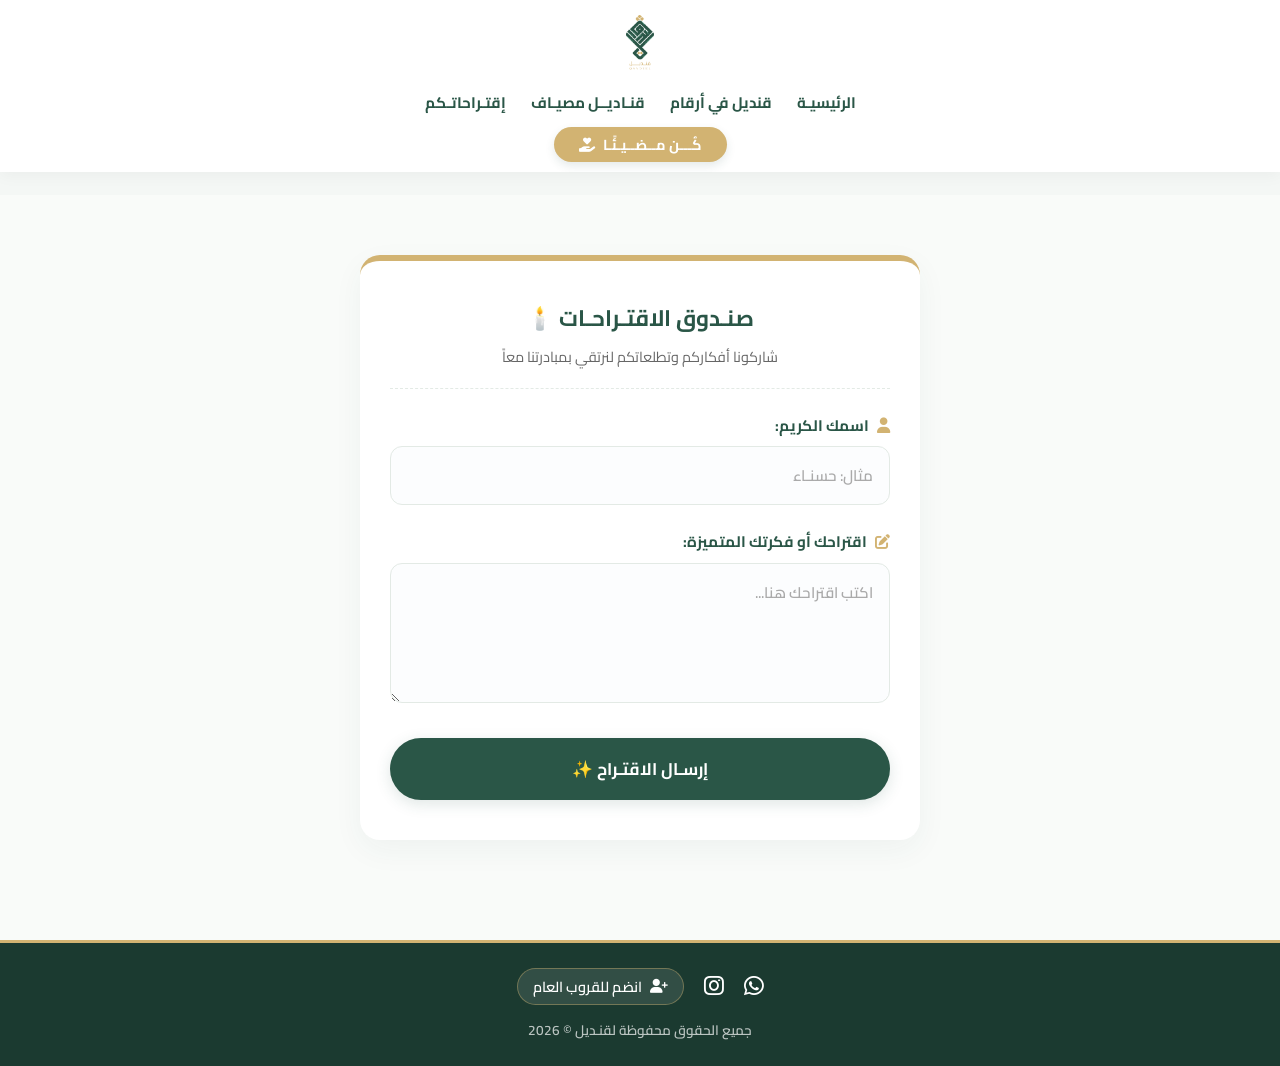
<file: index.html>
<!DOCTYPE html>
<html lang="ar" dir="rtl">
<head>
    <meta charset="UTF-8">
    <meta name="viewport" content="width=device-width, initial-scale=1.0">
    <title>صندوق الاقتراحات - فريقنا</title>

    <!-- ربط ملف التنسيق الرئيسي لجلب الـ Navbar والـ Footer والمظهر العام -->
    <link rel="stylesheet" href="styleq.css">

    <!-- استدعاء خط Cairo المعتمد للموقع ليتطابق تماماً مع "مشاركين مصياف" -->
    <link rel="preconnect" href="https://fonts.googleapis.com">
    <link rel="preconnect" href="https://fonts.gstatic.com" crossorigin>
    <link href="https://fonts.googleapis.com/css2?family=Cairo:wght@400;600;700&display=swap" rel="stylesheet">

    <!-- مكتبة الأيقونات Font Awesome لدعم مظهر الحقول -->
    <link rel="stylesheet" href="https://cdnjs.cloudflare.com/ajax/libs/font-awesome/6.4.0/css/all.min.css">

    <!-- تنسيقات صندوق الاقتراحات المستقلة المتوافقة مع خط Cairo -->
    <style>
        :root {
            --sug-primary: #2A5647;   /* اللون الأخضر لقنديل */
            --sug-accent: #D2B372;    /* اللون الذهبي الفخم */
            --sug-bg: #F9FBF9;        /* خلفية مريحة لقسم الاقتراحات */
            --sug-white: #ffffff;
            --sug-text: #333333;
        }

        /* تطبيق خط Cairo على الصفحة بالكامل لتوحيد مظهر الناف بار والفوتر */
        body, header, footer, nav, ul, li, a {
            font-family: 'Cairo', sans-serif !important;
        }

        .suggestions-section {
            padding: 60px 0 100px 0;
            display: flex;
            justify-content: center;
            align-items: center;
            background-color: var(--sug-bg);
            min-height: 70vh;
            font-family: 'Cairo', sans-serif;
        }

        .sug-page-container {
            width: 100%;
            max-width: 600px; /* الحجم المحكوم والأنيق للصندوق */
            padding: 0 20px;
            box-sizing: border-box;
        }

        .sug-page-box {
            background-color: var(--sug-white);
            padding: 40px 30px;
            border-radius: 20px;
            box-shadow: 0 10px 30px rgba(42, 86, 71, 0.05); /* ظل ناعم بلمحة أخاذة من لون الهوية */
            border-top: 6px solid var(--sug-accent); /* الخط الذهبي الفخم في الأعلى تماماً */
            box-sizing: border-box;
            transition: all 0.3s ease;
        }

        /* تنسيق العنوان الداخلي الجديد ليبقى ثابتاً داخل البوكس */
        .sug-page-header {
            text-align: center; 
            margin-bottom: 25px; 
            border-bottom: 1px dashed #e3eae5; 
            padding-bottom: 20px;
            display: block;
        }

        .sug-page-header h2 {
            color: var(--sug-primary); 
            font-size: 1.4rem; 
            font-weight: 700; 
            margin: 0 0 8px 0; 
            font-family: 'Cairo', sans-serif;
        }

        .sug-page-header p {
            color: #666; 
            font-size: 0.9rem; 
            margin: 0; 
            font-family: 'Cairo', sans-serif;
        }

        .sug-page-form {
            margin-top: 15px;
            display: flex;
            flex-direction: column;
            gap: 25px; /* مسافات متناسقة بين الحقول */
        }

        .sug-page-group {
            display: flex;
            flex-direction: column;
            gap: 8px;
            text-align: right;
        }

        .sug-page-group label {
            display: block;
            color: var(--sug-primary);
            font-weight: 700;
            font-size: 0.95rem;
            font-family: 'Cairo', sans-serif;
        }

        .sug-page-group label i {
            color: var(--sug-accent); /* الأيقونات بلون النور الذهبي المعتمد */
            margin-left: 5px;
        }

        .sug-page-group input[type="text"],
        .sug-page-group textarea {
            width: 100%;
            padding: 14px 16px;
            border: 1.5px solid #e3eae5; /* لون حدود متناغم مع الخلفية الفاتحة والأخضر */
            background-color: #fcfdfe;
            border-radius: 12px;
            font-size: 0.95rem;
            font-weight: 600;
            font-family: 'Cairo', sans-serif; 
            color: var(--sug-text);
            direction: rtl;
            outline: none;
            box-sizing: border-box;
            transition: all 0.3s ease;
        }

        .sug-page-group input[type="text"]::placeholder,
        .sug-page-group textarea::placeholder {
            color: #aaaaaa;
        }

        /* تأثير التركيز عند الكتابة داخل الحقول */
        .sug-page-group input[type="text"]:focus,
        .sug-page-group textarea:focus {
            border-color: var(--sug-primary);
            background-color: var(--sug-white);
            box-shadow: 0 0 0 4px rgba(42, 86, 71, 0.06); 
        }

        .sug-page-group textarea {
            min-height: 140px;
            resize: vertical; 
        }

        /* تنسيق زر الإرسال المتناسق مع أزرار الموقع الدائرية */
        .sug-page-submit-btn {
            width: 100%;
            background-color: var(--sug-primary);
            color: var(--sug-white);
            padding: 15px 30px;
            border: none;
            border-radius: 50px; 
            font-size: 1.05rem;
            font-weight: 700;
            font-family: 'Cairo', sans-serif; 
            cursor: pointer;
            box-shadow: 0 4px 15px rgba(42, 86, 71, 0.15);
            display: flex;
            align-items: center;
            justify-content: center;
            gap: 8px;
            transition: all 0.3s ease;
        }

        .sug-page-submit-btn:hover {
            background-color: var(--sug-accent); 
            transform: translateY(-2px);
            box-shadow: 0 6px 20px rgba(210, 179, 114, 0.25);
            color: var(--sug-white);
        }

        .sug-page-submit-btn:active {
            transform: translateY(0);
        }

        /* تنسيق نص رسالة الحالة بدون أي مربع أو خلفية */
        #messageStatus {
            display: none; 
            margin-top: 20px; 
            font-size: 1rem; 
            font-weight: 700; 
            text-align: center; 
            direction: rtl; 
            font-family: 'Cairo', sans-serif;
            border: none !important;
            background: none !important;
            padding: 0 !important;
            box-shadow: none !important;
        }

        /* =======================================================
           التجاوب الكامل لشاشات الجوال والآيفون
           ======================================================= */
        @media (max-width: 480px) {
            .suggestions-section {
                padding: 30px 0 60px 0;
            }

            .sug-page-box {
                padding: 30px 20px;
                border-radius: 15px;
            }

            .sug-page-group label {
                font-size: 0.9rem;
            }

            .sug-page-group input[type="text"],
            .sug-page-group textarea {
                padding: 12px 14px;
                font-size: 0.9rem;
            }

            .sug-page-submit-btn {
                padding: 13px 25px;
                font-size: 0.95rem;
            }
        }
    </style>
</head>
<body>
<header>
    <div class="container navbar">
        <!-- الشعار في الأعلى ليكون بالوسط تماماً -->
        <div class="nav-logo-row">
            <a href="index.html#hero">
                <img src="شفاف%20%20قنديل.png" alt="شعار مصياف قنديل" class="nav-logo">
            </a>
        </div>

        <!-- روابط التنقل تحت الشعار مباشرة -->
        <div class="nav-links-row">
            <nav>
                <ul class="nav-links">
                    <li><a href="index.html" title="الرئيسية"> الرئيسيـة </a></li>
                    <li><a href="index.html#stats">قنديل في أرقام</a></li>
                    <li><a href="all.html">قنـاديــل مصيـاف</a></li>
                    <li><a href="suggestions.html">إقتـراحاتـكم</a></li>
                </ul>
            </nav>
        </div>

        <!-- 3. زر كن مضيئاً بحجم صغير وملموم في الأسفل -->
        <div class="nav-bottom-row">
            <a href="IBAN.html" target="_blank" class="nav-support-btn">
                كُـــن مــضــيـئًـا <i class="fa-solid fa-hand-holding-heart"></i>
            </a>
        </div>

    </div>
</header>

    <!-- محتوى صندوق الاقتراحات المحمي -->
    <section class="suggestions-section">
        <div class="sug-page-container">
            <div class="sug-page-box">

                <!-- العنوان الداخلي المضمون بقاؤه داخل الكاونتر الأبيض -->
                <div class="sug-page-header">
                    <h2>صنـدوق الاقتـراحـات 🕯️</h2>
                    <p>شاركونا أفكاركم وتطلعاتكم لنرتقي بمبادرتنا معاً</p>
                </div>

                <form id="suggestionForm" class="sug-page-form">
                    <div class="sug-page-group">
                        <label for="name"><i class="fa-solid fa-user"></i> اسمك الكريم:</label>
                        <input type="text" id="name" name="name" placeholder="مثال: حسنـاء" required>
                    </div>

                    <div class="sug-page-group">
                        <label for="suggestion"><i class="fa-solid fa-pen-to-square"></i> اقتراحك أو فكرتك المتميزة:</label>
                        <textarea id="suggestion" name="suggestion" placeholder="اكتب اقتراحك هنا..." required></textarea>
                    </div>

                    <div style="margin-top: 10px;">
                        <button type="submit" id="submitBtn" class="sug-page-submit-btn">إرسـال الاقتـراح ✨</button>
                    </div>
                </form>

                <!-- نص الرسالة النقي بدون إطارات أو خلفيات -->
                <div id="messageStatus"></div>
            </div>
        </div>
    </section>

    <!-- كود الجافا سكريبت الذكي الخاص بالإرسال المباشر (التليجرام + SheetMonkey معاً) -->
    <script>
        document.addEventListener('DOMContentLoaded', function() {
            const suggestionForm = document.getElementById('suggestionForm');

            if (suggestionForm) {
                suggestionForm.addEventListener('submit', function(e) {
                    e.preventDefault();

                    const nameInput = document.getElementById('name').value;
                    const suggestionInput = document.getElementById('suggestion').value;
                    const messageStatus = document.getElementById('messageStatus');

                    messageStatus.textContent = "جاري إرسال اقتراحك المتميز .. ✨";
                    messageStatus.style.color = "#666666";
                    messageStatus.style.display = "block";

                    // 1. إعدادات تليجرام
                    const telegramToken = "8451586120:AAEEaShsVb1GvLeyVNsTJ77bYsipM6IBbkk";
                    const telegramChatId = "1999709827";
                    const telegramText = `📥 **وصلك اقتراح جديد من الموقع!**\n\n👤 **المرسل:** ${nameInput}\n💡 **المحتوى:**\n${suggestionInput}`;

                    // 2. رابط SheetMonkey للإكسل
                    const sheetMonkeyUrl = "https://api.sheetmonkey.io/form/7jgJLekCh26Qazdn34NjBs"; 

                    // استخدام Promise.all لإرسال الطلبين (تليجرام + إكسل) بالتوازي
                    Promise.all([
                        // أولاً: طلب التليجرام
                        fetch(`https://api.telegram.org/bot${telegramToken}/sendMessage`, {
                            method: 'POST',
                            headers: { 'Content-Type': 'application/json' },
                            body: JSON.stringify({
                                chat_id: telegramChatId,
                                text: telegramText,
                                parse_mode: 'Markdown'
                            })
                        }),
                        // ثانياً: طلب الـ SheetMonkey بالترتيب والمفاتيح العربية المطلوبة
                        fetch(sheetMonkeyUrl, {
                            method: 'POST',
                            headers: { 'Content-Type': 'application/json' },
                            body: JSON.stringify({
                                "التاريخ والوقت": new Date().toLocaleString('ar-EG', { hour12: true }),
                                "الاسم": nameInput,
                                "الاقتراح": suggestionInput
                            })
                        })
                    ])
                    .then(() => {
                        // إظهار رسالة النجاح الأنيقة عند اكتمال العمليتين
                        messageStatus.textContent = "تم إرسال اقتراحك بنجاح وحفظه ! 📥";
                        messageStatus.style.color = "#2A5647"; 
                        suggestionForm.reset();

                        setTimeout(function() {
                            messageStatus.style.display = "none";
                        }, 5000);
                    })
                    .catch(error => {
                        console.error('حدث خطأ أثناء الإرسال:', error);
                        messageStatus.textContent = "عذراً، حدثت مشكلة أثناء الإرسال. ❌";
                        messageStatus.style.color = "#d9534f";
                    });
                });
            }
        });
    </script>

<footer>
    <div class="container footer-container">
        <div class="footer-socials">
            <a href="https://wa.me/966579517751" target="_blank" title="واتساب المبادرة" class="footer-icon-link">
                <i class="fa-brands fa-whatsapp"></i>
            </a>
            <a href="https://www.instagram.com/qandeel_fund" target="_blank" title="انستقرام المبادرة" class="footer-icon-link">
             <i class="fa-brands fa-instagram"></i>
            </a>
            <a href="https://chat.whatsapp.com/KPNoigsbJTEI9pqOmeyUr5?mode=gi_t" target="_blank" title="القروب العام" class="footer-icon-link join-icon">
                <i class="fa-solid fa-user-plus"></i> <span class="icon-text">انضم للقروب العام</span>
            </a>
        </div>

        <div class="footer-rights">
            <p>جميع الحقوق محفوظة لقنـديل © 2026</p>
        </div>
    </div>
</footer>

</body>
</html>
</file>
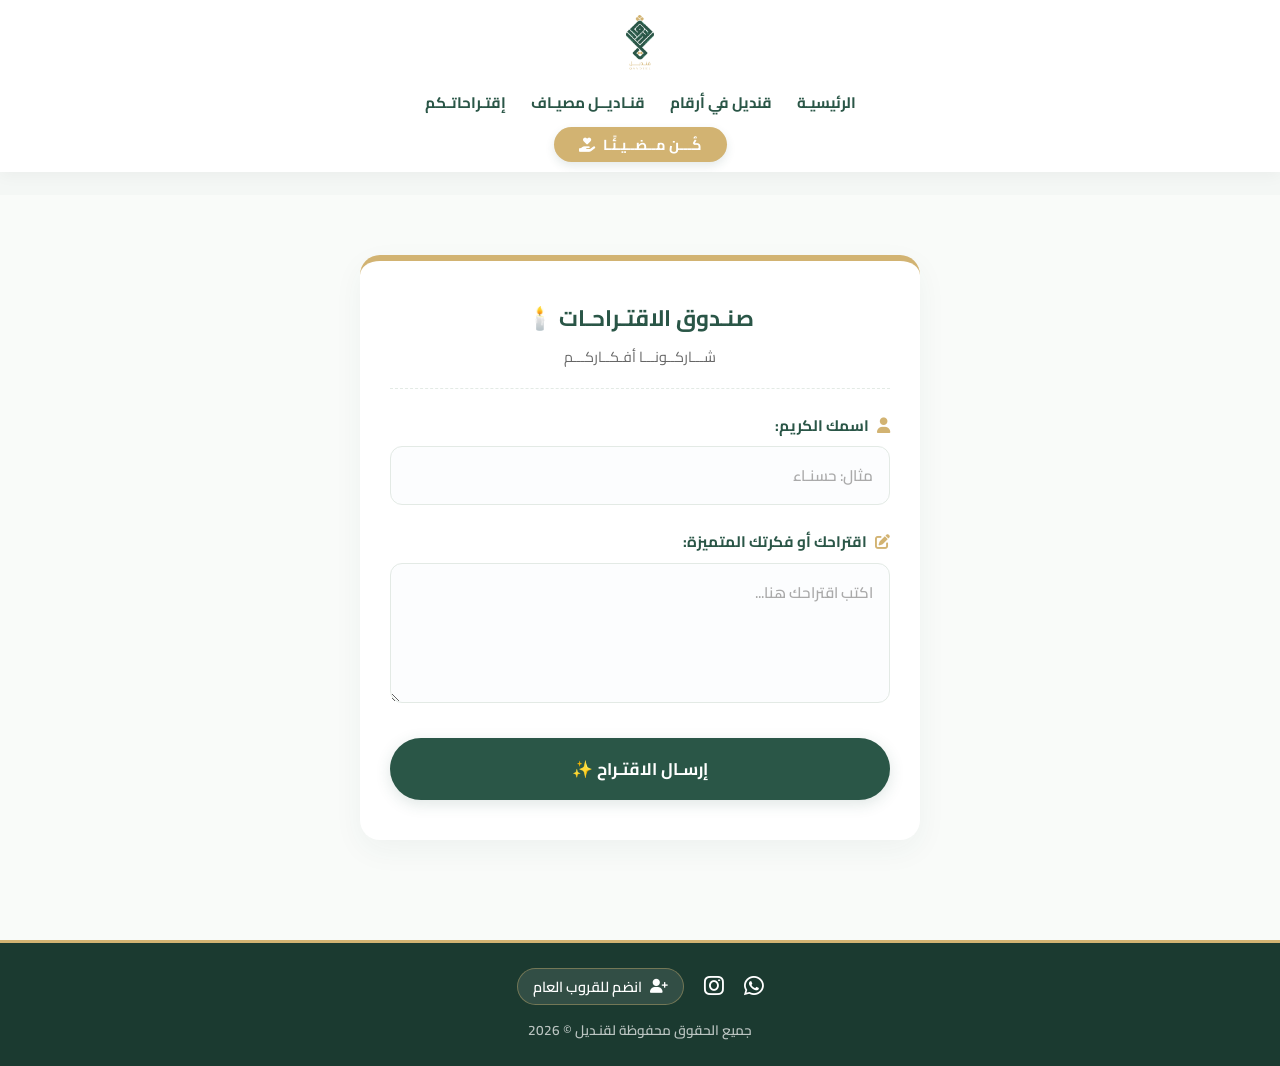
<file: suggestions.html>
<!DOCTYPE html>
<html lang="ar" dir="rtl">
<head>
    <meta charset="UTF-8">
    <meta name="viewport" content="width=device-width, initial-scale=1.0">
    <title>صندوق الاقتراحات - فريقنا</title>

    <!-- ربط ملف التنسيق الرئيسي لجلب الـ Navbar والـ Footer والمظهر العام -->
    <link rel="stylesheet" href="styleq.css">

    <!-- استدعاء خط Cairo المعتمد للموقع ليتطابق تماماً مع "مشاركين مصياف" -->
    <link rel="preconnect" href="https://fonts.googleapis.com">
    <link rel="preconnect" href="https://fonts.gstatic.com" crossorigin>
    <link href="https://fonts.googleapis.com/css2?family=Cairo:wght@400;600;700&display=swap" rel="stylesheet">

    <!-- مكتبة الأيقونات Font Awesome لدعم مظهر الحقول -->
    <link rel="stylesheet" href="https://cdnjs.cloudflare.com/ajax/libs/font-awesome/6.4.0/css/all.min.css">

    <!-- تنسيقات صندوق الاقتراحات المستقلة المتوافقة مع خط Cairo -->
    <style>
        :root {
            --sug-primary: #2A5647;   /* اللون الأخضر لقنديل */
            --sug-accent: #D2B372;    /* اللون الذهبي الفخم */
            --sug-bg: #F9FBF9;        /* خلفية مريحة لقسم الاقتراحات */
            --sug-white: #ffffff;
            --sug-text: #333333;
        }

        /* تطبيق خط Cairo على الصفحة بالكامل لتوحيد مظهر الناف بار والفوتر */
        body, header, footer, nav, ul, li, a {
            font-family: 'Cairo', sans-serif !important;
        }

        .suggestions-section {
            padding: 60px 0 100px 0;
            display: flex;
            justify-content: center;
            align-items: center;
            background-color: var(--sug-bg);
            min-height: 70vh;
            font-family: 'Cairo', sans-serif;
        }

        .sug-page-container {
            width: 100%;
            max-width: 600px; /* الحجم المحكوم والأنيق للصندوق */
            padding: 0 20px;
            box-sizing: border-box;
        }

        .sug-page-box {
            background-color: var(--sug-white);
            padding: 40px 30px;
            border-radius: 20px;
            box-shadow: 0 10px 30px rgba(42, 86, 71, 0.05); /* ظل ناعم بلمحة أخاذة من لون الهوية */
            border-top: 6px solid var(--sug-accent); /* الخط الذهبي الفخم في الأعلى تماماً */
            box-sizing: border-box;
            transition: all 0.3s ease;
        }

        /* تنسيق العنوان الداخلي الجديد ليبقى ثابتاً داخل البوكس */
        .sug-page-header {
            text-align: center;
            margin-bottom: 25px;
            border-bottom: 1px dashed #e3eae5;
            padding-bottom: 20px;
            display: block;
        }

        .sug-page-header h2 {
            color: var(--sug-primary);
            font-size: 1.4rem;
            font-weight: 700;
            margin: 0 0 8px 0;
            font-family: 'Cairo', sans-serif;
        }

        .sug-page-header p {
            color: #666;
            font-size: 0.9rem;
            margin: 0;
            font-family: 'Cairo', sans-serif;
        }

        .sug-page-form {
            margin-top: 15px;
            display: flex;
            flex-direction: column;
            gap: 25px; /* مسافات متناسقة بين الحقول */
        }

        .sug-page-group {
            display: flex;
            flex-direction: column;
            gap: 8px;
            text-align: right;
        }

        .sug-page-group label {
            display: block;
            color: var(--sug-primary);
            font-weight: 700;
            font-size: 0.95rem;
            font-family: 'Cairo', sans-serif;
        }

        .sug-page-group label i {
            color: var(--sug-accent); /* الأيقونات بلون النور الذهبي المعتمد */
            margin-left: 5px;
        }

        .sug-page-group input[type="text"],
        .sug-page-group textarea {
            width: 100%;
            padding: 14px 16px;
            border: 1.5px solid #e3eae5; /* لون حدود متناغم مع الخلفية الفاتحة والأخضر */
            background-color: #fcfdfe;
            border-radius: 12px;
            font-size: 0.95rem;
            font-weight: 600;
            font-family: 'Cairo', sans-serif;
            color: var(--sug-text);
            direction: rtl;
            outline: none;
            box-sizing: border-box;
            transition: all 0.3s ease;
        }

        .sug-page-group input[type="text"]::placeholder,
        .sug-page-group textarea::placeholder {
            color: #aaaaaa;
        }

        /* تأثير التركيز عند الكتابة داخل الحقول */
        .sug-page-group input[type="text"]:focus,
        .sug-page-group textarea:focus {
            border-color: var(--sug-primary);
            background-color: var(--sug-white);
            box-shadow: 0 0 0 4px rgba(42, 86, 71, 0.06); /* توهج خفيف بلون الهوية الأخضر */
        }

        .sug-page-group textarea {
            min-height: 140px;
            resize: vertical; /* التوسيع عمودياً فقط */
        }

        /* تنسيق زر الإرسال المتناسق مع أزرار الموقع الدائرية */
        .sug-page-submit-btn {
            width: 100%;
            background-color: var(--sug-primary);
            color: var(--sug-white);
            padding: 15px 30px;
            border: none;
            border-radius: 50px; /* زر دائري ورشيق متناسق مع أزرار الموقع */
            font-size: 1.05rem;
            font-weight: 700;
            font-family: 'Cairo', sans-serif;
            cursor: pointer;
            box-shadow: 0 4px 15px rgba(42, 86, 71, 0.15);
            display: flex;
            align-items: center;
            justify-content: center;
            gap: 8px;
            transition: all 0.3s ease;
        }

        .sug-page-submit-btn:hover {
            background-color: var(--sug-accent); /* يقلب ذهبي عند التحويم فخامة تامة */
            transform: translateY(-2px);
            box-shadow: 0 6px 20px rgba(210, 179, 114, 0.25);
            color: var(--sug-white);
        }

        .sug-page-submit-btn:active {
            transform: translateY(0);
        }

        /* =======================================================
           التجاوب الكامل لشاشات الجوال والآيفون
           ======================================================= */
        @media (max-width: 480px) {
            .suggestions-section {
                padding: 30px 0 60px 0;
            }

            .sug-page-box {
                padding: 30px 20px;
                border-radius: 15px;
            }

            .sug-page-group label {
                font-size: 0.9rem;
            }

            .sug-page-group input[type="text"],
            .sug-page-group textarea {
                padding: 12px 14px;
                font-size: 0.9rem;
            }

            .sug-page-submit-btn {
                padding: 13px 25px;
                font-size: 0.95rem;
            }
        }
    </style>
</head>
<body>
<header>
    <div class="container navbar">
        <!-- الشعار في الأعلى ليكون بالوسط تماماً -->
        <div class="nav-logo-row">
            <a href="index.html#hero">
                <img src="شفاف%20%20قنديل.png" alt="شعار مصياف قنديل" class="nav-logo">
            </a>
        </div>

        <!-- روابط التنقل تحت الشعار مباشرة -->
        <div class="nav-links-row">
            <nav>
                <ul class="nav-links">
                    <li><a href="index.html" title="الرئيسية"> الرئيسيـة </a></li>
                    <li><a href="index.html#stats">قنديل في أرقام</a></li>
                    <li><a href="all.html">قنـاديــل مصيـاف</a></li>
                    <li><a href="suggestions.html">إقتـراحاتـكم</a></li>
                </ul>
            </nav>
        </div>

        <!-- 3. زر كن مضيئاً بحجم صغير وملموم في الأسفل -->
        <div class="nav-bottom-row">
            <a href="IBAN.html" target="_blank" class="nav-support-btn">
                كُـــن مــضــيـئًـا <i class="fa-solid fa-hand-holding-heart"></i>
            </a>
        </div>

    </div>
</header>
    <!-- 2. محتوى صندوق الاقتراحات المحمي -->
    <section class="suggestions-section">
        <div class="sug-page-container">
            <div class="sug-page-box">

                <!-- العنوان الداخلي المضمون بقاؤه داخل الكاونتر الأبيض -->
                <div class="sug-page-header">
                    <h2>صنـدوق الاقتـراحـات 🕯️</h2>
                    <p>شـــاركــونـــا أفـكــاركـــم</p>
                </div>

                <form id="suggestionForm" class="sug-page-form">
                    <div class="sug-page-group">
                        <label for="name"><i class="fa-solid fa-user"></i> اسمك الكريم:</label>
                        <input type="text" id="name" name="name" placeholder="مثال: حسنـاء" required>
                    </div>

                    <div class="sug-page-group">
                        <label for="suggestion"><i class="fa-solid fa-pen-to-square"></i> اقتراحك أو فكرتك المتميزة:</label>
                        <textarea id="suggestion" name="suggestion" placeholder="اكتب اقتراحك هنا..." required></textarea>
                    </div>

                    <div style="margin-top: 10px;">
                        <button type="submit" id="submitBtn" class="sug-page-submit-btn">إرسـال الاقتـراح ✨</button>
                    </div>
                </form>

                <div id="messageStatus" style="display: none; margin-top: 20px; padding: 14px; border-radius: 12px; font-size: 1rem; font-weight: 700; text-align: center; direction: rtl; font-family: 'Cairo', sans-serif;"></div>
            </div>
        </div>
    </section>

    <!-- كود الجافا سكريبت الذكي الخاص بالإرسال المباشر -->
    <script>
        document.addEventListener('DOMContentLoaded', function() {
            const suggestionForm = document.getElementById('suggestionForm');

            if (suggestionForm) {
                suggestionForm.addEventListener('submit', function(e) {
                    e.preventDefault();

                    const nameInput = document.getElementById('name').value;
                    const suggestionInput = document.getElementById('suggestion').value;
                    const messageStatus = document.getElementById('messageStatus');

                    messageStatus.textContent = "جاري إرسال اقتراحك المتميز .. ✨";
                    messageStatus.style.backgroundColor = "rgba(0, 0, 0, 0.05)";
                    messageStatus.style.color = "#333";
                    messageStatus.style.border = "1px solid #ccc";
                    messageStatus.style.display = "block";

                    const token = "8451586120:AAEEaShsVb1GvLeyVNsTJ77bYsipM6IBbkk";
                    const chatId = "1999709827";

                    const text = `📥 **وصلك اقتراح جديد من الجوال!**\n\n👤 **المرسل:** ${nameInput}\n💡 **المحتوى:**\n${suggestionInput}`;

                    fetch(`https://api.telegram.org/bot${token}/sendMessage`, {
                        method: 'POST',
                        headers: {
                            'Content-Type': 'application/json'
                        },
                        body: JSON.stringify({
                            chat_id: chatId,
                            text: text,
                            parse_mode: 'Markdown'
                        })
                    })
                    .then(response => {
                        if (response.ok) {
                            messageStatus.textContent = "تم إرسال اقتراحك بنجاح ! 📥";
                            messageStatus.style.backgroundColor = "rgba(42, 86, 71, 0.1)";
                            messageStatus.style.color = "#2A5647";
                            messageStatus.style.border = "1px solid #2A5647";
                            suggestionForm.reset();

                            setTimeout(function() {
                                messageStatus.style.display = "none";
                            }, 5000);
                        } else {
                            throw new Error('فشل في استجابة السيرفر');
                        }
                    })
                    .catch(error => {
                        console.error('حدث خطأ أثناء الاتصال المباشر:', error);
                        messageStatus.textContent = "عذراً، حدثت مشكلة أثناء الإرسال. ❌";
                        messageStatus.style.backgroundColor = "rgba(255, 0, 0, 0.05)";
                        messageStatus.style.color = "red";
                        messageStatus.style.border = "1px solid red";
                    });
                });
            }
        });
    </script>

<footer>
    <div class="container footer-container">
        <div class="footer-socials">
            <a href="https://wa.me/966579517751" target="_blank" title="واتساب المبادرة" class="footer-icon-link">
                <i class="fa-brands fa-whatsapp"></i>
            </a>
            <a href="https://www.instagram.com/qandeel_fund" target="_blank" title="انستقرام المبادرة" class="footer-icon-link">
             <i class="fa-brands fa-instagram"></i>
            </a>
            <a href="https://chat.whatsapp.com/KPNoigsbJTEI9pqOmeyUr5?mode=gi_t" target="_blank" title="القروب العام" class="footer-icon-link join-icon">
                <i class="fa-solid fa-user-plus"></i> <span class="icon-text">انضم للقروب العام</span>
            </a>
        </div>

        <div class="footer-rights">
            <p>جميع الحقوق محفوظة لقنـديل © 2026</p>
        </div>
    </div>
</footer>

</body>
</html>
</file>
<file: styleq.css>
/* =======================================================
   1. إعدادات المتغيرات والألوان بناءً على هوية قنديل
   ======================================================= */
:root {
    --primary-color: #2A5647;   /* الأخضر الداكن المعتمد للهوية */
    --accent-color: #D2B372;    /* الذهبي المعتمد (شعلة النور) */
    --light-bg: #f4f7f5;        /* خلفية مريحة */
    --white: #ffffff;
    --text-color: #333333;
    --transition: all 0.4s ease;
}

* {
    margin: 0;
    padding: 0;
    box-sizing: border-box;
    font-family: 'Cairo', sans-serif;
}

html {
    scroll-behavior: smooth;
}

body {
    background-color: var(--light-bg);
    color: var(--text-color);
    line-height: 1.6;
    overflow-x: hidden; /* يمنع أي ظهور لشريط التمرير العرضي المزعج في الآيفون */
    padding-top: 195px !important; /* مسافة تعويضية علوية لضمان عدم اختفاء بداية الـ Hero تحت الهيدر المطور المكون من 3 أسطر */
}

.container {
    width: 90%;
    max-width: 1300px;
    margin: 0 auto;
}

/* =======================================================
   2. الهيدر وشريط التنقل العلوي الثابت والمطور (Navbar)
   ======================================================= */
header {
    background-color: var(--white);
    box-shadow: 0 4px 15px rgba(0, 0, 0, 0.04);
    position: fixed;
    top: 0;
    left: 0;
    width: 100%;
    z-index: 1000;
    padding: 15px 0 10px 0;
}

/* حاوية الهيدر ترتب الأسطر الثلاثة عمودياً وتحاذيها في الوسط */
.navbar {
    display: flex;
    flex-direction: column;
    align-items: center; /* توسيط كل شيء */
    gap: 12px;
    width: 100%;
}

/* السطر الأول: الشعار في المنتصف */
.nav-logo-row {
    display: flex;
    justify-content: center;
    width: 100%;
}

.nav-logo {
    height: 55px; /* حجم مناسب للشعار */
    width: auto;
    object-fit: contain;
}

/* السطر الثاني: الروابط مجمعة في الوسط تحت الشعار */
.nav-links-row {
    display: flex;
    justify-content: center;
    width: 100%;
}

.nav-links {
    display: flex;
    align-items: center;
    justify-content: center;
    gap: 25px;
    list-style: none;
    margin: 0;
    padding: 0;
}

.nav-links li a {
    text-decoration: none;
    color: var(--primary-color);
    font-weight: 700;
    font-size: 0.95rem;
    transition: var(--transition);
}

.nav-links li a:hover {
    color: var(--accent-color);
}

/* أيقونة المنزل */
.home-icon {
    font-size: 1.3rem;
    color: var(--primary-color);
    transition: var(--transition);
    vertical-align: middle;
}

.home-icon:hover {
    color: var(--accent-color);
    transform: scale(1.15);
}

/* السطر الثالث: زر الدعم المصغر */
.nav-bottom-row {
    display: flex;
    justify-content: center;
    width: 100%;
}

/* تصميم الزر المصغر والمحكوم بأبعاد ثابتة */
.nav-support-btn {
    background-color: var(--accent-color);
    color: var(--white) !important;
    padding: 6px 25px; /* تقليل الحشو ليكون أصغر وأرشق */
    max-width: 180px; /* تحديد عرض أقصى لكي لا يمتد ويصبح ضخماً */
    width: auto; /* يلغي الامتداد التلقائي */
    border-radius: 50px;
    text-decoration: none;
    font-weight: 700;
    font-size: 0.9rem; /* خط أصغر وأرتب */
    box-shadow: 0 4px 10px rgba(42, 86, 71, 0.12);
    transition: var(--transition);
    display: inline-flex;
    align-items: center;
    justify-content: center;
    gap: 8px;
}

.nav-support-btn:hover {
    background-color: var(--primary-color);
    transform: translateY(-2px);
    box-shadow: 0 6px 15px rgba(42, 86, 71, 0.2);
}

/* =======================================================
   3. قسم الترحيب الموحد (Hero Section) - فخامة متكاملة عمودية
   ======================================================= */
.hero-section {
    background: var(--white);
    padding: 60px 0;
    text-align: center;
    width: 100%;
}

.hero-container {
    max-width: 900px;
    margin: 0 auto;
    display: flex;
    flex-direction: column;
    align-items: center;
    gap: 30px; /* مسافة مريحة تفصل الترحيب الرئيسي عن بقية الأسطر */
}

/* جملة الترحيب الرئيسية */
.welcome-title {
    font-size: 2.2rem;
    font-weight: 900;
    color: var(--primary-color);
    margin: 0;
}

.welcome-title .brand-name {
    color: var(--accent-color);
}

/* حاوية الأسطر العمودية الثلاثة */
.hero-intro-content {
    display: flex;
    flex-direction: column;
    align-items: center;
    gap: 20px; /* مسافة متناسقة بين الأسطر الثلاثة تحت بعض */
    width: 100%;
}

/* السطر الأول */
.hero-main-text {
    font-size: 1.8rem;
    font-weight: 900;
    color: var(--accent-color);
    margin: 0;
    line-height: 1.4;
}

/* السطر الثاني */
.hero-sub-text {
    font-size: 1.3rem;
    font-weight: 700;
    color: var(--primary-color);
    margin: 0;
    line-height: 1.6;
}

/* السطر الثالث */
.hero-vision-text {
    font-size: 1.1rem;
    font-weight: 600;
    color: #555555;
    max-width: 850px;
    margin: 0 auto;
    line-height: 1.8;
}

.btn-primary {
    background-color: var(--primary-color);
    color: var(--white);
    padding: 14px 35px;
    border-radius: 30px;
    text-decoration: none;
    font-weight: 700;
    font-size: 1.1rem;
    transition: var(--transition);
    display: inline-block;
    box-shadow: 0 4px 15px rgba(42, 86, 71, 0.2);
}

.btn-primary:hover {
    background-color: var(--accent-color);
    color: var(--primary-color);
}

/* =======================================================
   4. لوحة التحكم الإحصائية (Dashboard Section)
   ======================================================= */
.dashboard-section {
    padding: 40px 0;
}

.dashboard-grid {
    display: grid;
    grid-template-columns: 35% 62%;
    gap: 3%;
    align-items: start;
}

.section-title-box h2 {
    color: var(--primary-color);
    font-size: 1.8rem;
    margin-bottom: 5px;
    font-weight: 700;
}

.section-title-box p {
    color: #666;
    font-size: 0.95rem;
    margin-bottom: 20px;
}

/* بوكس الحصالة */
.right-column-box {
    background-color: var(--white);
    padding: 30px 20px;
    border-radius: 20px;
    box-shadow: 0 8px 25px rgba(0,0,0,0.04);
    border-top: 5px solid var(--accent-color);
    text-align: center;
}

.money-box-img-container {
    margin: 20px 0;
}

.money-box-large-img {
    max-width: 43%;
    height: auto;
    animation: pulse 2.5s infinite alternate;
}

@keyframes pulse {
    0% { transform: scale(1); }
    100% { transform: scale(1.04); }
}

/* =======================================================
   5. بوكس العداد ودليل ألوان العوائل الجديد
   ======================================================= */
.progress-container-box {
    background-color: var(--light-bg);
    padding: 20px;
    border-radius: 15px;
    margin-top: 15px;
    text-align: right;
}

.progress-info {
    display: flex;
    justify-content: space-between;
    font-size: 1rem;
    font-weight: 700;
    margin-bottom: 12px;
    direction: rtl;
}

.progress-bar-bg {
    background-color: #e0e0e0;
    height: 18px;
    border-radius: 10px;
    overflow: hidden;
    margin-bottom: 20px;
}

.progress-bar-fill {
    background: linear-gradient(90deg, var(--accent-color), var(--primary-color));
    height: 100%;
    transition: width 1.5s ease-in-out;
}

/* دليل ألوان العوائل الرأسي المنظم للآيفون */
.families-legend {
    display: flex;
    flex-direction: column;
    gap: 10px;
    margin: 15px 0;
    padding-top: 10px;
    border-top: 1px solid rgba(0, 0, 0, 0.05);
}

.legend-item {
    display: flex;
    align-items: center;
    gap: 10px;
    direction: rtl;
}

.color-box {
    width: 16px;
    height: 16px;
    border-radius: 4px;
    display: inline-block;
    flex-shrink: 0;
}

.family-name {
    font-size: 0.9rem;
    font-weight: 700;
    color: var(--text-color);
}

.motivation-text {
    font-size: 0.85rem;
    color: var(--primary-color);
    font-weight: 700;
    margin-top: 15px;
    text-align: center;
}

/* =======================================================
   6. لوحة شرف النجوم والأرقام
   ======================================================= */
.left-column-stars {
    background-color: var(--white);
    padding: 30px;
    border-radius: 20px;
    box-shadow: 0 8px 25px rgba(0,0,0,0.04);
    border-top: 5px solid var(--primary-color);
}

.stars-categories-grid {
    display: grid;
    grid-template-columns: 1fr 1fr;
    gap: 20px;
}

.winner-card {
    background: var(--light-bg);
    border-radius: 15px;
    padding: 20px;
    position: relative;
    display: flex;
    flex-direction: column;
    align-items: center;
    text-align: center;
    transition: var(--transition);
    border: 1px solid #e3eae5;
}

.winner-card:hover {
    transform: translateY(-5px);
    box-shadow: 0 10px 20px rgba(42, 86, 71, 0.08);
}

.category-tag {
    position: absolute;
    top: 12px;
    right: 12px;
    background-color: var(--primary-color);
    color: var(--white);
    padding: 3px 12px;
    border-radius: 12px;
    font-size: 0.8rem;
    font-weight: 700;
}

.winner-avatar-box {
    width: 90px;
    height: 90px;
    border-radius: 50%;
    border: 3px solid var(--accent-color);
    overflow: hidden;
    margin: 15px 0 10px 0;
    background-color: #ddd;
}

.winner-img {
    width: 100%;
    height: 100%;
    object-fit: cover;
}

.winner-details h3 {
    color: var(--primary-color);
    font-size: 1.2rem;
    font-weight: 700;
    margin-bottom: 5px;
}

/* --- تنسيق النص التشجيعي أسفل لوحة النجوم --- */
.stars-motivation-box {
    margin-top: 25px;
    padding: 15px;
    background-color: var(--light-bg);
    border-radius: 12px;
    text-align: center;
    border: 1px dashed var(--accent-color);
}

.stars-motivation-box p {
    color: var(--primary-color);
    font-size: 1rem;
    font-weight: 700;
    margin: 0;
    display: inline-flex;
    align-items: center;
    justify-content: center;
    gap: 8px;
}

.achievement-text {
    font-size: 0.9rem;
    color: #555;
    font-weight: 600;
}

.section-title {
    text-align: center;
    margin: 50px 0 30px 0;
}

.section-title h2 {
    color: var(--primary-color);
    font-size: 2.2rem;
    font-weight: 700;
}

.stats-grid {
    display: grid;
    grid-template-columns: repeat(auto-fit, minmax(260px, 1fr));
    gap: 25px;
    margin-bottom: 40px;
}

.stat-item {
    background-color: var(--white);
    padding: 35px 20px;
    border-radius: 15px;
    text-align: center;
    box-shadow: 0 5px 20px rgba(0,0,0,0.03);
    border-bottom: 4px solid var(--accent-color);
}

.stat-icon {
    font-size: 2.8rem;
    color: var(--primary-color);
    margin-bottom: 10px;
}

.counter {
    font-size: 2.4rem;
    color: var(--primary-color);
    font-weight: 700;
}

.stat-item p {
    font-weight: 700;
    color: #666;
}

/* =======================================================
   7. قسم من نحن والفوتر الرسمي المطور
   ======================================================= */
.about-section {
    background-color: var(--primary-color);
    color: var(--white);
    padding: 60px 0;
    border-radius: 20px 20px 0 0;
}

.about-grid {
    display: grid;
    grid-template-columns: 55% 40%;
    gap: 5%;
    align-items: center;
}

.about-text h2 {
    color: var(--accent-color);
    font-size: 2rem;
    margin-bottom: 20px;
    font-weight: 700;
    text-align: right;
}

.about-text p {
    font-size: 1rem;
    font-weight: 600;
    text-align: right;
    line-height: 1.8;
    opacity: 0.95;
}

.about-gallery-single {
    width: 80%;
    text-align: center;
}

.combined-gallery-img {
    width: 100%;
    height: auto;
    display: block;
    object-fit: contain;
}

/* =======================================================
   10. تنسيقات صفحة الاقتراحات المستقلة (صندوق الاقتراحات)
   ======================================================= */
.suggestions-section {
    padding: 60px 0 100px 0;
    background-color: var(--light-bg);
}

.sug-page-container {
    max-width: 600px; /* الحجم المحكوم والأنيق للصندوق كما طلبتِ */
    margin: 0 auto;
    padding: 0 15px;
}

.sug-page-box {
    background-color: var(--white);
    padding: 40px 30px;
    border-radius: 20px;
    box-shadow: 0 10px 30px rgba(42, 86, 71, 0.05); /* ظل ناعم بلمحة أخاذة من لون الهوية */
    border-top: 6px solid var(--accent-color); /* الخط الذهبي الفخم في الأعلى تماماً */
    transition: var(--transition);
}

.sug-page-form {
    margin-top: 35px;
    display: flex;
    flex-direction: column;
    gap: 25px; /* مسافات متناسقة بين الحقول */
}

.sug-page-group {
    display: flex;
    flex-direction: column;
    gap: 8px;
    text-align: right;
}

.sug-page-group label {
    display: block;
    color: var(--primary-color);
    font-weight: 700;
    font-size: 0.95rem;
}

.sug-page-group label i {
    color: var(--accent-color); /* الأيقونات بلون النور الذهبي المعتمد */
    margin-left: 5px;
}

.sug-page-group input[type="text"],
.sug-page-group select,
.sug-page-group textarea {
    width: 100%;
    padding: 14px 16px;
    border: 1.5px solid #e3eae5; /* لون حدود متناغم مع الخلفية الفاتحة والأخضر */
    background-color: #fcfdfe;
    border-radius: 12px;
    font-size: 0.95rem;
    font-weight: 600;
    font-family: 'Cairo', sans-serif;
    color: var(--text-color);
    direction: rtl;
    outline: none;
    transition: var(--transition);
}

.sug-page-group input[type="text"]::placeholder,
.sug-page-group textarea::placeholder {
    color: #aaaaaa;
}

/* تأثير التركيز عند الكتابة داخل الحقول */
.sug-page-group input[type="text"]:focus,
.sug-page-group select:focus,
.sug-page-group textarea:focus {
    border-color: var(--primary-color);
    background-color: var(--white);
    box-shadow: 0 0 0 4px rgba(42, 86, 71, 0.06); /* توهج خفيف بلون الهوية الأخضر */
}

.sug-page-group textarea {
    min-height: 140px;
    resize: vertical; /* التوسيع عمودياً فقط للمستخدم */
}

/* تنسيق زر الإرسال المتناسق مع أزرار الموقع */
.sug-page-submit-btn {
    width: 100%;
    background-color: var(--primary-color);
    color: var(--white);
    padding: 15px 30px;
    border: none;
    border-radius: 50px; /* زر دائري ورشيق متناسق مع أزرار الموقع */
    font-size: 1.05rem;
    font-weight: 700;
    font-family: 'Cairo', sans-serif;
    cursor: pointer;
    box-shadow: 0 4px 15px rgba(42, 86, 71, 0.15);
    display: flex;
    align-items: center;
    justify-content: center;
    gap: 8px;
    transition: var(--transition);
}

.sug-page-submit-btn:hover {
    background-color: var(--accent-color); /* يقلب ذهبي عند التحويم فخامة تامة */
    transform: translateY(-2px);
    box-shadow: 0 6px 20px rgba(210, 179, 114, 0.25);
    color: var(--white);
}

.sug-page-submit-btn:active {
    transform: translateY(0);
}

/* =======================================================
   11. التجاوب الكامل والشاشات الصغيرة لجوالات الآيفون
   ======================================================= */
@media (max-width: 480px) {
    .suggestions-section {
        padding: 30px 0 60px 0;
    }

    .sug-page-box {
        padding: 30px 20px;
        border-radius: 15px;
    }

    .sug-page-group label {
        font-size: 0.9rem;
    }

    .sug-page-group input[type="text"],
    .sug-page-group select,
    .sug-page-group textarea {
        padding: 12px 14px;
        font-size: 0.9rem;
    }

    .sug-page-submit-btn {
        padding: 13px 25px;
        font-size: 0.95rem;
    }
}

footer {
    background-color: #1b3a30;
    color: var(--white);
    padding: 25px 0;
    font-weight: 600;
    font-size: 0.9rem;
    border-top: 3px solid var(--accent-color);
}

.footer-container {
    display: flex;
    flex-direction: column;
    align-items: center;
    gap: 15px;
    text-align: center;
}

.footer-socials {
    display: flex;
    align-items: center;
    justify-content: center;
    gap: 20px;
}

.footer-icon-link {
    color: var(--white);
    text-decoration: none;
    font-size: 1.4rem;
    display: inline-flex;
    align-items: center;
    gap: 8px;
    transition: var(--transition);
}

.footer-icon-link.join-icon {
    font-size: 0.9rem;
    background-color: rgba(255, 255, 255, 0.1);
    padding: 6px 15px;
    border-radius: 20px;
    border: 1px solid rgba(212, 179, 114, 0.4);
}

.footer-icon-link:hover {
    color: var(--accent-color);
    transform: translateY(-2px);
}

.footer-icon-link.join-icon:hover {
    background-color: var(--accent-color);
    color: var(--primary-color);
}

.footer-rights p {
    opacity: 0.7;
    font-size: 0.85rem;
}

/* =======================================================
   8. شاشات العرض التفاعلية المتوسطة (Tablets)
   ======================================================= */
@media (max-width: 992px) {
    .dashboard-grid { grid-template-columns: 1fr; gap: 30px; }
    .stars-categories-grid { grid-template-columns: 1fr; }
    .about-grid { grid-template-columns: 1fr; gap: 30px; }
    .about-gallery-single { width: 100%; }
}

/* =======================================================
   9. شاشات الجوال المخصصة والآيفون والتجاوب الذكي للـ Hero
   ======================================================= */
@media (max-width: 440px) {
    .hero-section {
        padding-top: 10px !important; /* مسافة أمان مضافة بالتزامن مع البادنج الإجمالي للـ body */
        padding-bottom: 25px;
    }

    .hero-container {
        gap: 20px;
        padding: 0 15px;
    }

    .welcome-title { font-size: 1.6rem; }
    .hero-intro-content { gap: 15px; }
    .hero-main-text { font-size: 1.25rem; }
    .hero-sub-text { font-size: 1.05rem; }
    .hero-vision-text { font-size: 0.9rem; line-height: 1.7; }
}

.stat-icon .quran-custom-icon {
    width: 55px;         /* ارفعي القيمة هنا حتى يتناسق حجمها بالنظر مع الباقيين */
    height: 60px;        /* تثبيت الارتفاع ليتطابق مع الـ font-size الخاص بالأيقونات */
    object-fit: contain; /* يحافظ على أبعاد المصحف بدون تمطيط */
    display: inline-block;
    vertical-align: middle;
}

@media (max-width: 440px) {
    body {
        padding-top: 105px !important; /* مسافة تعويضية مطورة ومحكمة للآيفون لحماية الهيدر الممتد */
    }

    /* ضمان ثبات الهيدر العمودي في الجوال */
    .navbar {
        display: flex !important;
        flex-direction: column !important;
        justify-content: center !important;
        align-items: center !important;
        width: 100% !important;
        gap: 12px !important;
        padding: 0 !important;
    }

    .nav-logo {
        height: 48px !important; /* تصغير طفيف وموحد للشعار في الجوال */
        margin-bottom: 2px !important;
    }

    nav {
        width: 100% !important;
        display: flex !important;
        justify-content: center !important;
    }

    nav ul {
        display: flex !important;
        flex-direction: row !important;
        align-items: center !important;
        justify-content: center !important;
        gap: 15px !important; /* مسافة مريحة للروابط */
        width: 100% !important;
    }

    nav ul li {
        margin: 0 !important;
        padding: 0 !important;
    }

    nav ul li a {
        font-size: 0.88rem !important;
        white-space: nowrap !important;
    }

    .nav-support-btn {
        max-width: 160px !important; /* أبعاد محكومة للزر على الآيفون */
        padding: 5px 20px !important;
        font-size: 0.88rem !important;
        width: 100% !important;
        justify-content: center;
    }

    /* ضبط أبعاد كتل العناصر المتنوعة للجوال */
    .section-title-box h2 { font-size: 1.3rem; text-align: center; }
    .section-title-box p { font-size: 0.85rem; text-align: center; }
    .money-box-large-img { max-width: 55%; }
    .right-column-box, .left-column-stars { padding: 20px 12px; }
    .about-text h2 { font-size: 1.4rem; text-align: center; }
    .about-text p { font-size: 0.88rem; text-align: justify; }

    .stars-motivation-box {
        margin-top: 18px;
        padding: 12px 10px;
    }
    .stars-motivation-box p {
        font-size: 0.82rem;
    }

    .footer-socials {
        flex-direction: row;
        flex-wrap: wrap;
        justify-content: center;
        gap: 12px;
    }
    .footer-icon-link.join-icon .icon-text {
        font-size: 0.78rem;
    }
}
</file>
